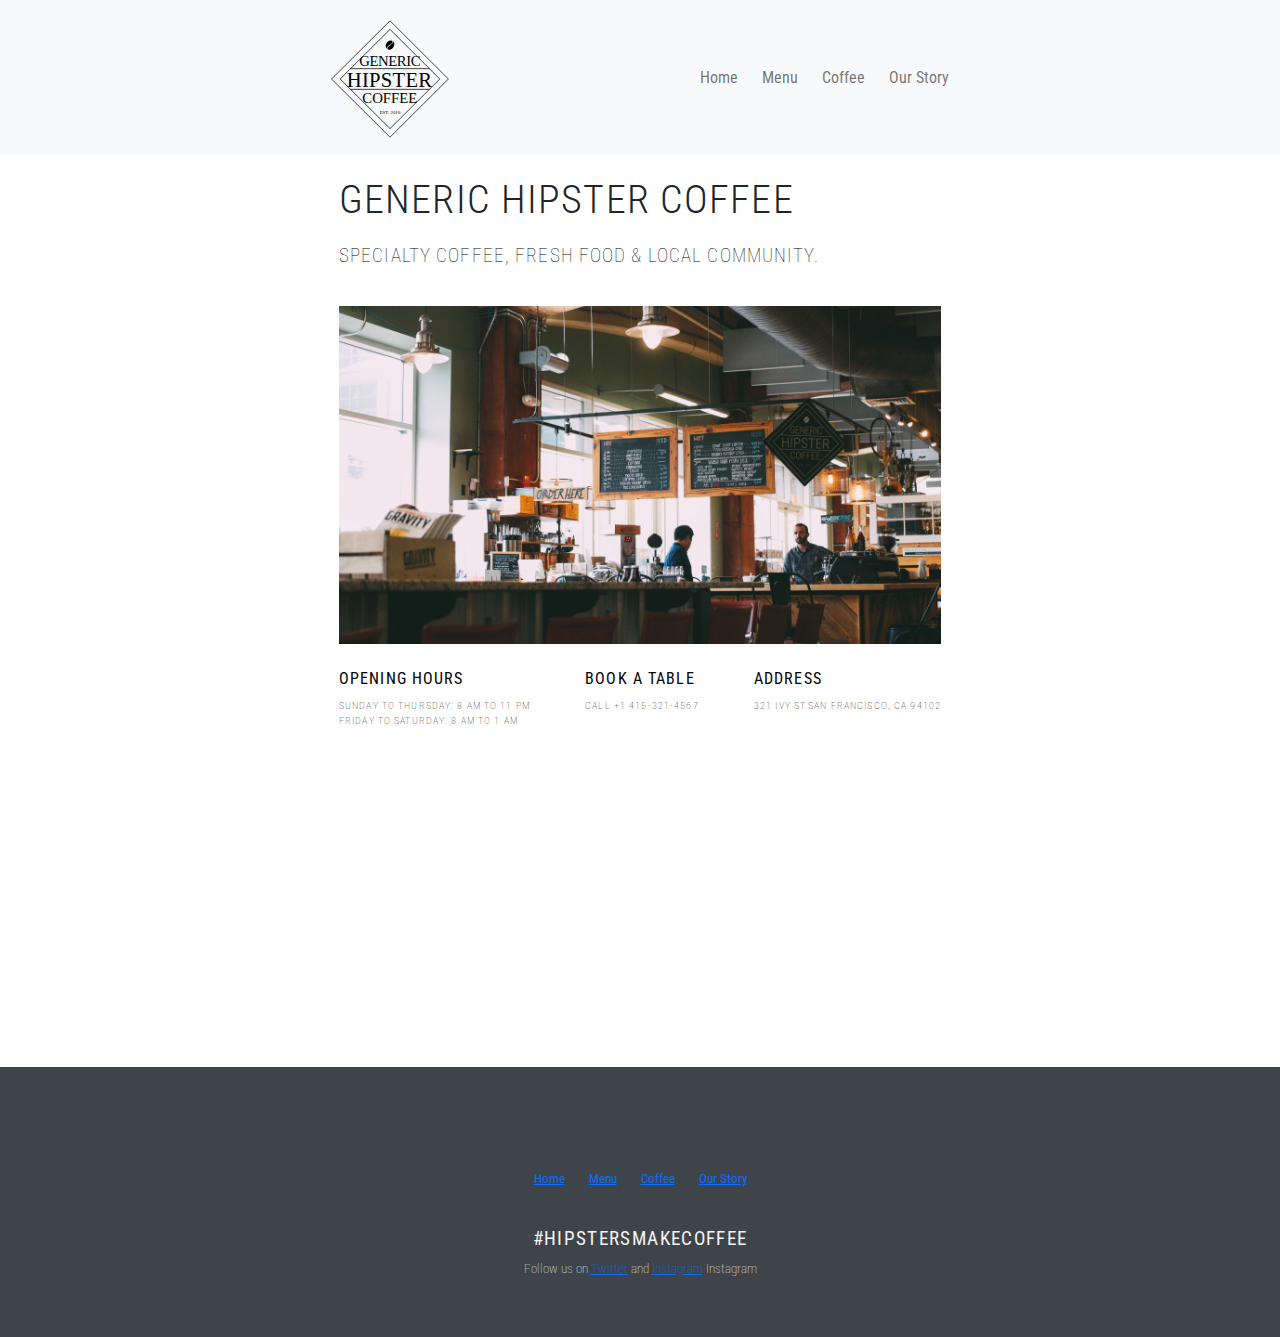
<file: index.html>
<!DOCTYPE html>
<html lang="en">

<head>
  <meta charset="UTF-8">
  <meta http-equiv="X-UA-Compatible" content="IE=edge">
  <meta name="viewport" content="width=device-width, initial-scale=1.0">
  <title>Hipster Coffee</title>
  <link rel="stylesheet" href="./index.css">
  <link rel="preconnect" href="https://fonts.googleapis.com">
  <link rel="preconnect" href="https://fonts.gstatic.com" crossorigin>
  <link href="https://fonts.googleapis.com/css2?family=Roboto+Condensed:wght@300;400;700&display=swap" rel="stylesheet">

</head>

<body>
  <nav class="nav">
    <div class="nav__container">
      <a href="#"><img src="./generic-hipster-coffee/logo.svg" alt=""></a>

      <ul class="nav__list">
        <li><a href="#home" class="nav__list-item">Home</a></li>
        <li><a href="./menu.html" class="nav__list-item">Menu</a></li>
        <li><a href="./coffee.html" class="nav__list-item">Coffee</a></li>
        <li><a href="./story.html" class="nav__list-item">Our Story</a></li>

      </ul>
    </div>
  </nav>

  <section class="home" id="home">
    <div class="home__general">
      <h1 class="home__title">GENERIC HIPSTER COFFEE</h1>
      <h3 class="home__small-title">SPECIALTY COFFEE, FRESH FOOD & LOCAL COMMUNITY.</h3>
      <img src="./generic-hipster-coffee/counter.jpg" alt="counter-image" class="home__img">
    </div>

    <div class="home__infos">
      <div class="home__info">
        <h5>OPENING HOURS</h5>
        <p>sunday to thursday: 8 am to 11 pm <br>
          friday to saturday: 8 am to 1 am</p>
      </div>

      <div class="home__info">
        <h5>BOOK A TABLE</h5>
        <p>Call +1 415-321-4567</p>
      </div>

      <div class="home__info">
        <h5>ADDRESS</h5>
        <p>321 Ivy St.San Francisco, CA 94102</p>
      </div>
    </div>

    <iframe
      src="https://www.google.com/maps/embed?pb=!1m18!1m12!1m3!1d20484.32195796558!2d14.398731010839855!3d50.07617130000003!2m3!1f0!2f0!3f0!3m2!1i1024!2i768!4f13.1!3m3!1m2!1s0x470b948ef9782367%3A0xceb5524cb6473e01!2sCosta%20Coffee!5e0!3m2!1sen!2scz!4v1683274660988!5m2!1sen!2scz"
      width="100%" height="300px" style="border:0;" allowfullscreen="" loading="lazy"
      referrerpolicy="no-referrer-when-downgrade" class="iframe__map"></iframe>

  </section>

  <footer class="footer">

    <ul class="footer__list">
      <li><a href="./index.html" class="footer__list-item">Home</a></li>
      <li><a href="./menu.html" class="footer__list-item">Menu</a></li>
      <li><a href="./coffee.html" class="footer__list-item">Coffee</a></li>
      <li><a href="./story.html" class="footer__list-item">Our Story</a></li>
    </ul>

    <div class="footer__text">
      <p class="text__white">#hipstersmakecoffee</p>
      <p class="text__white">Follow us on <a href="#" class="social">Twitter</a> and <a href="#"
          class="social">Instagram</a> Instagram</p>
    </div>
  </footer>

</body>

</html>
</file>
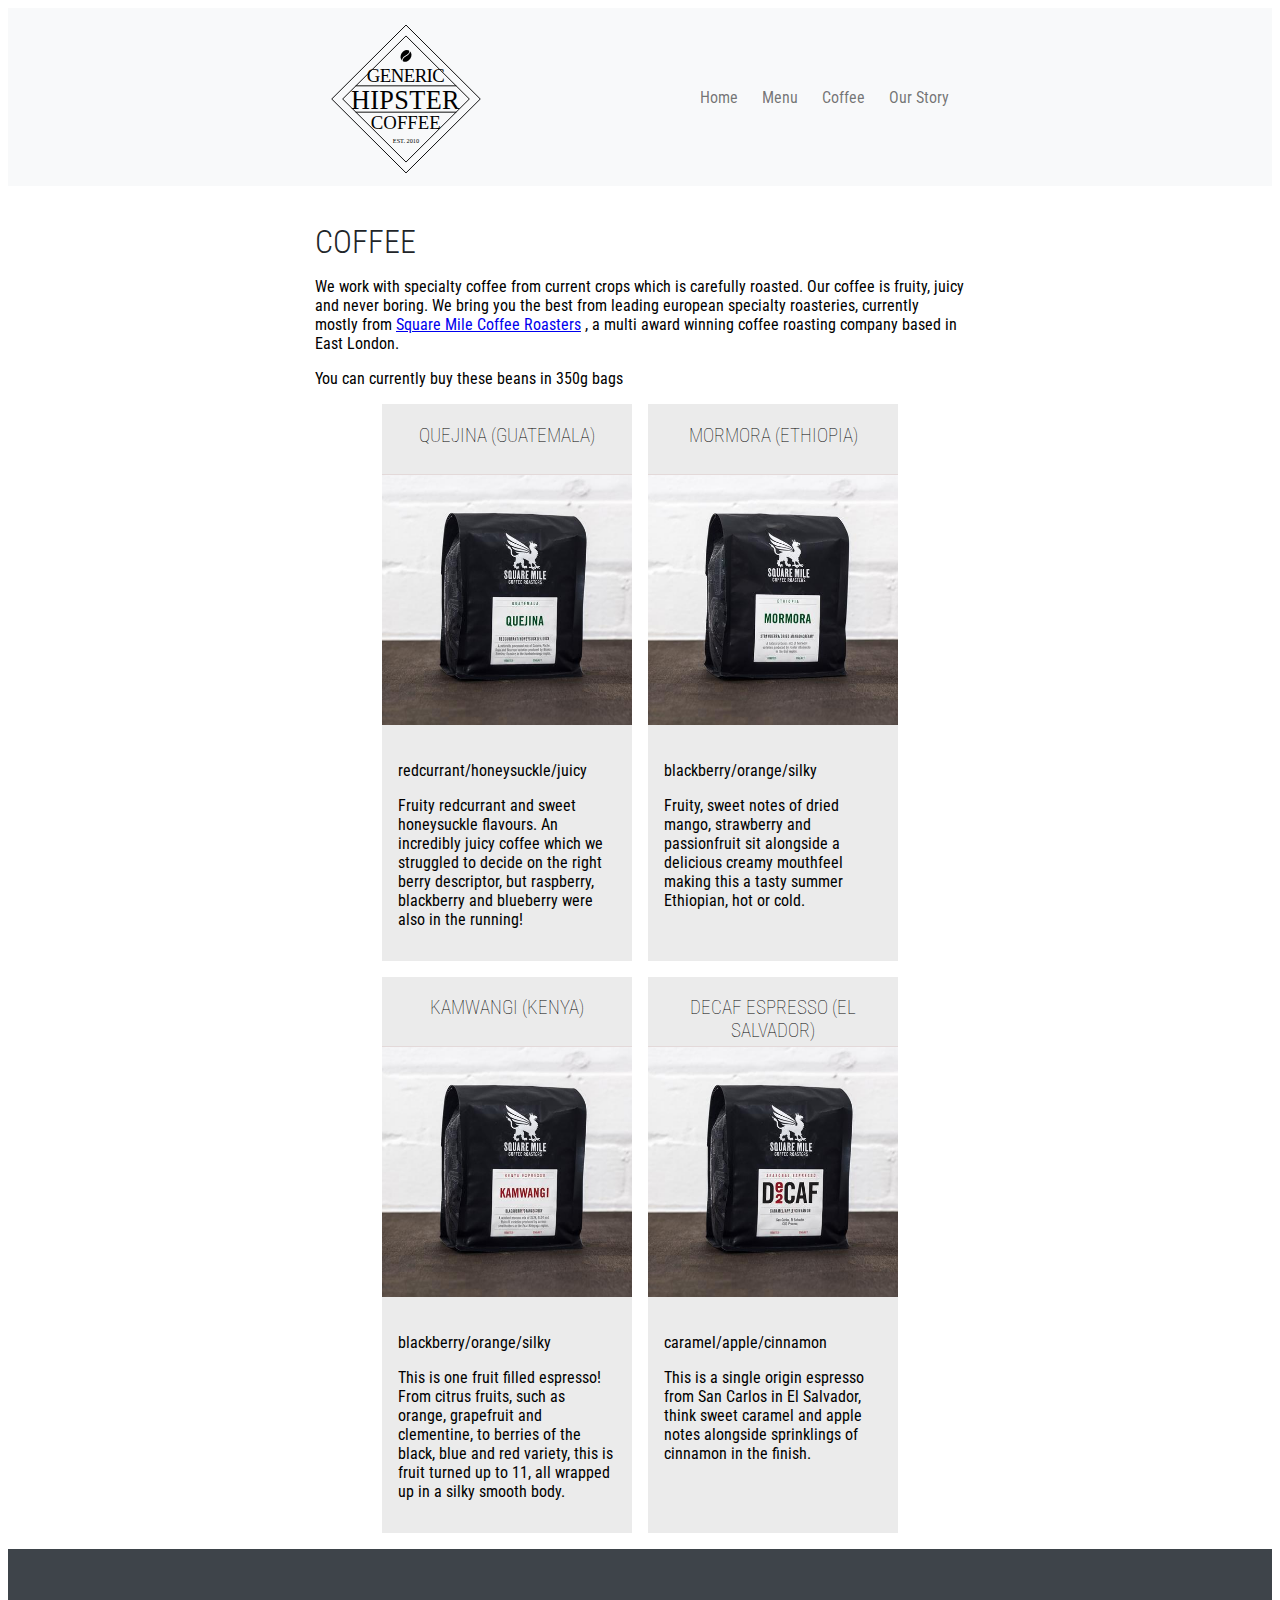
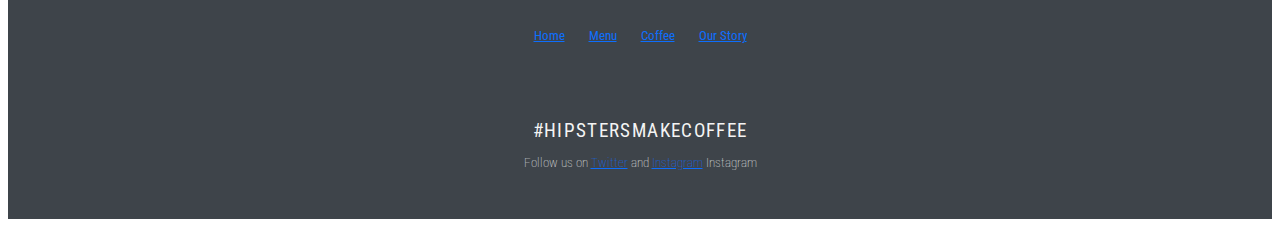
<file: coffee.html>
<!DOCTYPE html>
<html lang="en">

<head>
    <meta charset="UTF-8">
    <meta http-equiv="X-UA-Compatible" content="IE=edge">
    <meta name="viewport" content="width=device-width, initial-scale=1.0">
    <title>Generic Hipster Coffee </title>
    <link rel="stylesheet" href="coffee.css">
    <link rel="preconnect" href="https://fonts.googleapis.com">

    <link rel="preconnect" href="https://fonts.gstatic.com" crossorigin>

    <link href="https://fonts.googleapis.com/css2?family=Roboto+Condensed:wght@300;700&display=swap" rel="stylesheet">

</head>

<body>

    <nav class="nav">
        <div class="nav__container">
            <a href="#"><img src="./generic-hipster-coffee/logo.svg" alt=""></a>

            <ul class="nav__list">
                <li><a href="#home" class="nav__list-item">Home</a></li>
                <li><a href="./menu.html" class="nav__list-item">Menu</a></li>
                <li><a href="./coffee.html" class="nav__list-item">Coffee</a></li>
                <li><a href="./story.html" class="nav__list-item">Our Story</a></li>

            </ul>
        </div>
    </nav>

    <div class="coffee__container">
        <h1 class="coffee__heading">Coffee </h1>

        <p>
            We work with specialty coffee from current crops which is carefully roasted. Our coffee is fruity, juicy and
            never
            boring. We bring you the best from leading european specialty roasteries, currently mostly from <a
                href="#">Square
                Mile Coffee Roasters</a> , a multi award winning coffee roasting company based in East London.
        </p>


        <p> You can currently buy these beans in 350g bags </p>

        <div class="cards">

            <div class="card Quejina">
                <div class="kinds">
                    <p>Quejina (Guatemala) </p>
                </div>

                <div class="packages"><img class="coffee-img" src="IMG/smcr-quejina.jpg" alt="Quejina"></div>

                <div class="card-text">
                    <p>redcurrant/honeysuckle/juicy</p>

                    <p>Fruity redcurrant and sweet honeysuckle flavours. An incredibly juicy coffee which we struggled
                        to
                        decide on the right berry descriptor, but raspberry, blackberry and blueberry were also in the
                        running! </p>
                </div>
            </div>

            <div class="card Mormora">
                <div class="kinds">
                    <p>Mormora (Ethiopia) </p>
                </div>

                <div class="packages"><img class="coffee-img" src="IMG/smcr-mormora.jpg" alt="Mormora"></div>

                <div class="card-text">
                    <p>blackberry/orange/silky </p>

                    <p>Fruity, sweet notes of dried mango, strawberry and passionfruit sit alongside a delicious creamy
                        mouthfeel making this a tasty summer Ethiopian, hot or cold. </p>
                </div>
            </div>

            <div class="card Kamwangi">
                <div class="kinds">
                    <p>Kamwangi (Kenya) </p>
                </div>

                <div class="packages"><img class="coffee-img" src="IMG/smcr-kamwangi.jpg" alt="Kamwangi"></div>

                <div class="card-text">

                    <p>blackberry/orange/silky</p>
                    <p>This is one fruit filled espresso! From citrus fruits, such as orange, grapefruit and clementine,
                        to
                        berries of the black, blue and red variety, this is fruit turned up to 11, all wrapped up in a
                        silky
                        smooth body. </p>
                </div>

            </div>
            <div class="card Decaf">
                <div class="kinds">
                    <p>Decaf Espresso (El Salvador) </p>
                </div>

                <div class="packages"><img class="coffee-img" src="IMG/smcr-decaf-espresso.jpg" alt="Decaf"></div>

                <div class="card-text">

                    <p>caramel/apple/cinnamon </p>

                    <p>This is a single origin espresso from San Carlos in El Salvador, think sweet caramel and apple
                        notes
                        alongside sprinklings of cinnamon in the finish. </p>
                </div>
            </div>

        </div>
    </div>



    <footer class="footer">

        <ul class="footer__list">
            <li><a href="./index.html" class="footer__list-item">Home</a></li>
            <li><a href="./menu.html" class="footer__list-item">Menu</a></li>
            <li><a href="./coffee.html" class="footer__list-item">Coffee</a></li>
            <li><a href="./story.html" class="footer__list-item">Our Story</a></li>
        </ul>

        <div class="footer__text">
            <p class="text__white">#hipstersmakecoffee</p>
            <p class="text__white">Follow us on <a href="#" class="social">Twitter</a> and <a href="#"
                    class="social">Instagram</a> Instagram</p>
        </div>
    </footer>


</body>

</html>
</file>
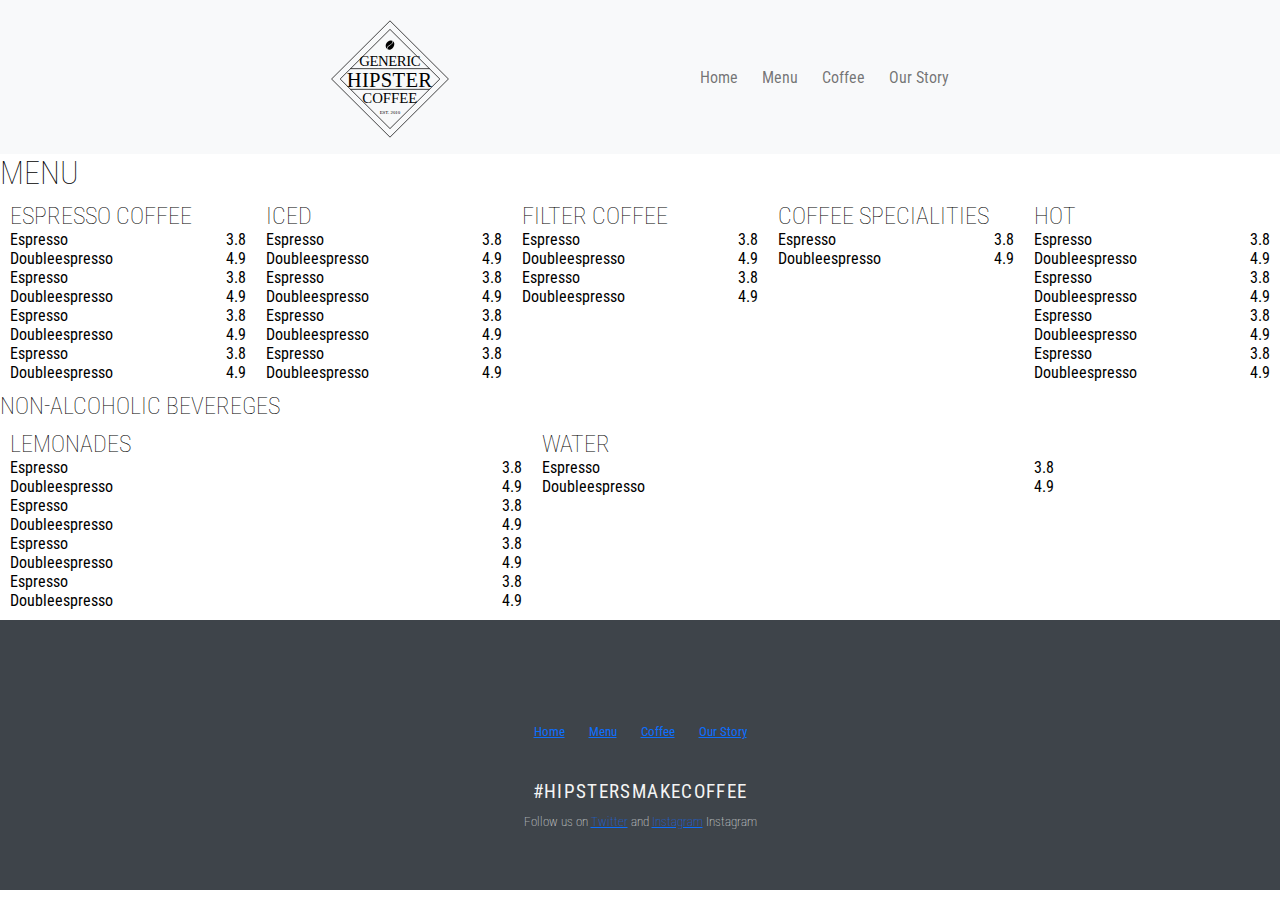
<file: menu.html>
<!DOCTYPE html>
<html lang="en">

<head>
    <meta charset="UTF-8">
    <meta http-equiv="X-UA-Compatible" content="IE=edge">
    <meta name="viewport" content="width=device-width, initial-scale=1.0">
    <title>Document</title>
    <link rel="stylesheet" href="./menu.css">
    <link rel="preconnect" href="https://fonts.googleapis.com">
    <link rel="preconnect" href="https://fonts.gstatic.com" crossorigin>
    <link href="https://fonts.googleapis.com/css2?family=Roboto+Condensed:wght@300;700&display=swap" rel="stylesheet">
</head>

<body>

    <nav class="nav">
        <div class="nav__container">
            <a href="#"><img src="./generic-hipster-coffee/logo.svg" alt=""></a>

            <ul class="nav__list">
                <li><a href="./index.html" class="nav__list-item">Home</a></li>
                <li><a href="./menu.html" class="nav__list-item">Menu</a></li>
                <li><a href="./coffee.html" class="nav__list-item">Coffee</a></li>
                <li><a href="./story.html" class="nav__list-item">Our Story</a></li>

            </ul>
        </div>
    </nav>

    <main>
        <h1>
            MENU
        </h1>

        <div class="cards">
            <div class="card">
                <h2>ESPRESSO COFFEE</h2>
                <div class="menu_coffee">
                    <p class="line">
                        <span>Espresso</span>
                        <span>3.8</span>
                    </p>
                    <p class="line">
                        <span>Doubleespresso</span>
                        <span>4.9</span>
                    </p>
                    <p class="line">
                        <span>Espresso</span>
                        <span>3.8</span>
                    </p>
                    <p class="line">
                        <span>Doubleespresso</span>
                        <span>4.9</span>
                    </p>
                    <p class="line">
                        <span>Espresso</span>
                        <span>3.8</span>
                    </p>
                    <p class="line">
                        <span>Doubleespresso</span>
                        <span>4.9</span>
                    </p>
                    <p class="line">
                        <span>Espresso</span>
                        <span>3.8</span>
                    </p>
                    <p class="line">
                        <span>Doubleespresso</span>
                        <span>4.9</span>
                    </p>
                </div>
            </div>

            <div class="card">
                <h2>ICED</h2>
                <div class="menu_coffee">
                    <p class="line">
                        <span>Espresso</span>
                        <span>3.8</span>
                    </p>
                    <p class="line">
                        <span>Doubleespresso</span>
                        <span>4.9</span>
                    </p>
                    <p class="line">
                        <span>Espresso</span>
                        <span>3.8</span>
                    </p>
                    <p class="line">
                        <span>Doubleespresso</span>
                        <span>4.9</span>
                    </p>
                    <p class="line">
                        <span>Espresso</span>
                        <span>3.8</span>
                    </p>
                    <p class="line">
                        <span>Doubleespresso</span>
                        <span>4.9</span>
                    </p>
                    <p class="line">
                        <span>Espresso</span>
                        <span>3.8</span>
                    </p>
                    <p class="line">
                        <span>Doubleespresso</span>
                        <span>4.9</span>
                    </p>
                </div>
            </div>

            <div class="card">
                <h2>FILTER COFFEE</h2>
                <div class="menu_coffee">
                    <p class="line">
                        <span>Espresso</span>
                        <span>3.8</span>
                    </p>
                    <p class="line">
                        <span>Doubleespresso</span>
                        <span>4.9</span>
                    </p>
                    <p class="line">
                        <span>Espresso</span>
                        <span>3.8</span>
                    </p>
                    <p class="line">
                        <span>Doubleespresso</span>
                        <span>4.9</span>
                    </p>
                </div>
            </div>

            <div class="card">
                <h2>COFFEE SPECIALITIES</h2>
                <div class="menu_coffee">
                    <p class="line">
                        <span>Espresso</span>
                        <span>3.8</span>
                    </p>
                    <p class="line">
                        <span>Doubleespresso</span>
                        <span>4.9</span>
                    </p>
                </div>
            </div>

            <div class="card">
                <h2>HOT</h2>
                <div class="menu_coffee">
                    <p class="line">
                        <span>Espresso</span>
                        <span>3.8</span>
                    </p>
                    <p class="line">
                        <span>Doubleespresso</span>
                        <span>4.9</span>
                    </p>
                    <p class="line">
                        <span>Espresso</span>
                        <span>3.8</span>
                    </p>
                    <p class="line">
                        <span>Doubleespresso</span>
                        <span>4.9</span>
                    </p>
                    <p class="line">
                        <span>Espresso</span>
                        <span>3.8</span>
                    </p>
                    <p class="line">
                        <span>Doubleespresso</span>
                        <span>4.9</span>
                    </p>
                    <p class="line">
                        <span>Espresso</span>
                        <span>3.8</span>
                    </p>
                    <p class="line">
                        <span>Doubleespresso</span>
                        <span>4.9</span>
                    </p>
                </div>
            </div>

        </div>

        <h2>NON-ALCOHOLIC BEVEREGES</h2>

        <div class="cards">
            <div class="card">
                <h2>LEMONADES</h2>
                <div class="menu_coffee">
                    <p class="line">
                        <span>Espresso</span>
                        <span>3.8</span>
                    </p>
                    <p class="line">
                        <span>Doubleespresso</span>
                        <span>4.9</span>
                    </p>
                    <p class="line">
                        <span>Espresso</span>
                        <span>3.8</span>
                    </p>
                    <p class="line">
                        <span>Doubleespresso</span>
                        <span>4.9</span>
                    </p>
                    <p class="line">
                        <span>Espresso</span>
                        <span>3.8</span>
                    </p>
                    <p class="line">
                        <span>Doubleespresso</span>
                        <span>4.9</span>
                    </p>
                    <p class="line">
                        <span>Espresso</span>
                        <span>3.8</span>
                    </p>
                    <p class="line">
                        <span>Doubleespresso</span>
                        <span>4.9</span>
                    </p>
                </div>
            </div>

            <div class="card">
                <h2>WATER</h2>
                <div class="menu_coffee">
                    <p class="line">
                        <span>Espresso</span>
                        <span>3.8</span>
                    </p>
                    <p class="line">
                        <span>Doubleespresso</span>
                        <span>4.9</span>
                    </p>
                </div>
            </div>
        </div>

    </main>

    <footer class="footer">

        <ul class="footer__list">
            <li><a href="./index.html" class="footer__list-item">Home</a></li>
            <li><a href="./menu.html" class="footer__list-item">Menu</a></li>
            <li><a href="./coffee.html" class="footer__list-item">Coffee</a></li>
            <li><a href="./story.html" class="footer__list-item">Our Story</a></li>
        </ul>

        <div class="footer__text">
            <p class="text__white">#hipstersmakecoffee</p>
            <p class="text__white">Follow us on <a href="#" class="social">Twitter</a> and <a href="#"
                    class="social">Instagram</a> Instagram</p>
        </div>
    </footer>

</body>

</html>
</file>
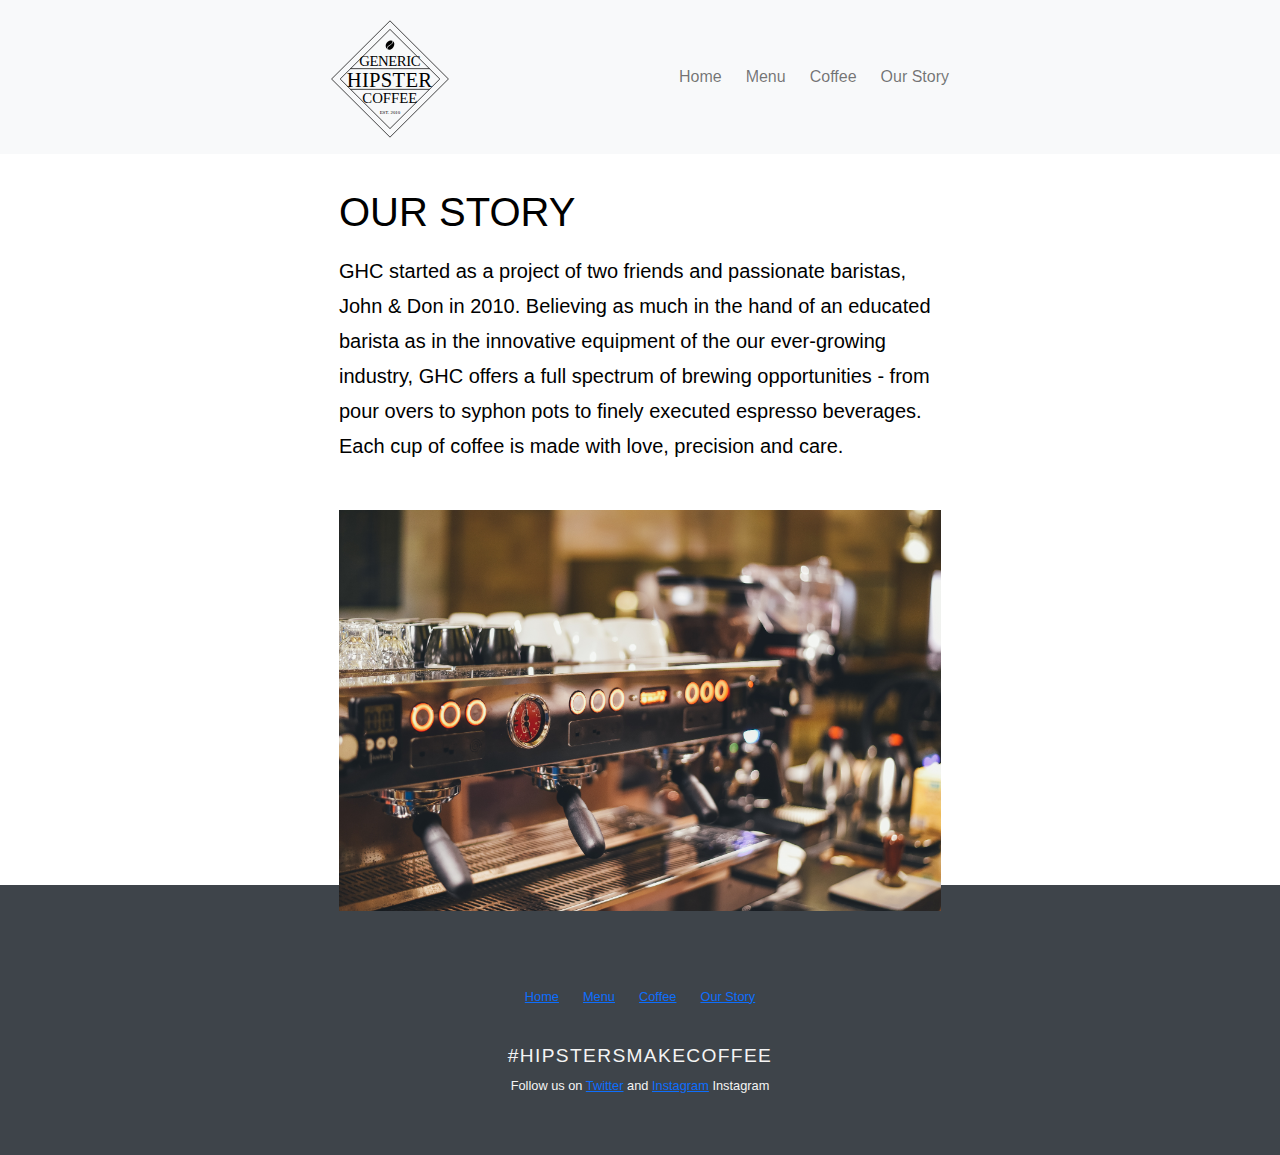
<file: story.html>
<!DOCTYPE html>
<html lang="en">

<head>
  <meta charset="UTF-8">
  <meta http-equiv="X-UA-Compatible" content="IE=edge">
  <meta name="viewport" content="width=device-width, initial-scale=1.0">
  <title>Story</title>
  <link rel="stylesheet" href="./story.css">
</head>

<body>

  <nav class="nav">
    <div class="nav__container">
      <a href="#"><img src="./generic-hipster-coffee/logo.svg" alt=""></a>

      <ul class="nav__list">
        <li><a href="./index.html" class="nav__list-item">Home</a></li>
        <li><a href="./menu.html" class="nav__list-item">Menu</a></li>
        <li><a href="./coffee.html" class="nav__list-item">Coffee</a></li>
        <li><a href="./story.html" class="nav__list-item">Our Story</a></li>

      </ul>
    </div>
  </nav>

  <section class="story">
    <h1 class="story__heading">OUR STORY</h1>
    <p>GHC started as a project of two friends and passionate baristas, John & Don in 2010. Believing as much in the
      hand of an
      educated barista as in the innovative equipment of the our ever-growing industry, GHC offers a full spectrum of
      brewing
      opportunities - from pour overs to syphon pots to finely executed espresso beverages. Each cup of coffee is made
      with
      love, precision and care.
    </p>
    <div class="img">
      <img src="./generic-hipster-coffee/espresso-machine.jpg" alt="espresso machine" class="story__img">
    </div>
  </section>

  <footer class="footer">

    <ul class="footer__list">
      <li><a href="./index.html" class="footer__list-item">Home</a></li>
      <li><a href="./menu.html" class="footer__list-item">Menu</a></li>
      <li><a href="./coffee.html" class="footer__list-item">Coffee</a></li>
      <li><a href="./story.html" class="footer__list-item">Our Story</a></li>
    </ul>

    <div class="footer__text">
      <p class="text__white">#hipstersmakecoffee</p>
      <p class="text__white">Follow us on <a href="#" class="social">Twitter</a> and <a href="#"
          class="social">Instagram</a> Instagram</p>
    </div>
  </footer>
</body>

</html>
</file>
<file: index.css>
*,
::after,
::before {
  margin: 0;
  padding: 0;
  box-sizing: border-box;
}

html {
  font-family: "Roboto Condensed", sans-serif;
}

/* ---NAV--- */
.nav {
  background-color: rgb(248, 249, 250);
}

.nav__container {
  display: flex;
  flex-direction: column;
  justify-content: space-between;
  align-items: center;
}

.nav a img {
  cursor: pointer;
  padding: 1rem 1rem 0.5rem;
  height: 150px;
  width: 150px;
}

.nav__list {
  display: flex;
  gap: 1.5rem;
  list-style: none;
  padding: 0.5rem 1rem;
}

.nav__list-item {
  color: rgba(0, 0, 0, 0.55);
  text-decoration: none;
}

.nav__list-item:hover {
  color: rgb(0, 0, 0);
}

/* ---HOME--- */
.home {
  padding: 1rem 1.5rem 0;
  position: relative;
  letter-spacing: 0.07em;
  text-transform: uppercase;
  line-height: 1.5;
}

.home__title {
  color: #212529;
  font-size: 2.5rem;
  font-weight: 300;
  margin-bottom: 0.75rem;
}

.home__small-title {
  font-weight: 100;
  margin-bottom: 0.75rem;
}

.home__img {
  max-width: 100%;
  height: auto;
  margin-top: 1.5rem;
  margin-bottom: 1rem;
}

.home__infos {
  margin-bottom: 1rem;
  font-weight: 100;
}

.home__infos .home__info h5 {
  font-size: 1.5rem;
  font-weight: 100;
  margin-bottom: 0.5rem;
}

.home__info {
  margin-bottom: 1rem;
}

.iframe__map {
  position: relative;
  top: 50px;
}

/* ---FOOTER--- */
.footer {
  background-color: rgba(52, 58, 64, 0.95);
  display: flex;
  flex-direction: column;
  justify-content: center;
  align-items: center;
  height: 30vh;
}

.footer__list {
  display: flex;
  gap: 1.5rem;
  list-style: none;
  padding: 0.5rem 1rem;
  margin-top: 2rem;
}

.footer__list-item {
  color: #0d6efd;
  font-size: 0.8rem;
}

.footer__text {
  color: #f4f4f4;
  margin-top: 2rem;
}

.footer__text p:nth-child(1) {
  color: #f4f4f4;
  font-size: 1.2rem;
  letter-spacing: 0.07em;
  text-transform: uppercase;
  text-align: center;
  margin-bottom: 0.7rem;
}

.footer__text p:nth-child(2) {
  font-size: 0.8rem;
  font-weight: 100;
  text-align: center;
}

.social {
  color: #0d6efd;
}

@media (min-width: 600px) {
  .nav__container {
    margin: auto;
    display: flex;
    flex-direction: row;
    max-width: 650px;
    justify-content: space-between;
    align-items: center;
  }

  .home {
    margin: auto;
    max-width: 650px;
  }

  .home__infos {
    display: flex;
    flex-direction: row;
    justify-content: space-between;
  }

  .home__infos .home__info h5 {
    font-size: 1rem;
    font-weight: 400;
  }

  .home__infos .home__info p {
    font-size: 0.6rem;
  }
}
</file>
<file: coffee.css>
html {
  font-family: "Roboto Condensed", sans-serif;
}

/* ---NAV--- */
.nav {
  background-color: rgb(248, 249, 250);
}

.nav__container {
  display: flex;
  flex-direction: column;
  justify-content: space-between;
  align-items: center;
}

.nav a img {
  cursor: pointer;
  padding: 1rem 1rem 0.5rem;
  height: 150px;
  width: 150px;
}

.nav__list {
  display: flex;
  gap: 1.5rem;
  list-style: none;
  padding: 0.5rem 1rem;
}

.nav__list-item {
  color: rgba(0, 0, 0, 0.55);
  text-decoration: none;
}

.nav__list-item:hover {
  color: rgb(0, 0, 0);
}

html {
  font-family: "Roboto Condensed", sans-serif;
}

/* ---NAV--- */
.nav {
  background-color: rgb(248, 249, 250);
}

.nav__container {
  display: flex;
  flex-direction: column;
  justify-content: space-between;
  align-items: center;
}

.nav a img {
  cursor: pointer;
  padding: 1rem 1rem 0.5rem;
  height: 150px;
  width: 150px;
}

.nav__list {
  display: flex;
  gap: 1.5rem;
  list-style: none;
  padding: 0.5rem 1rem;
}

.nav__list-item {
  color: rgba(0, 0, 0, 0.55);
  text-decoration: none;
}

.nav__list-item:hover {
  color: rgb(0, 0, 0);
}

.coffee__container {
  max-width: 650px;
  margin: auto;
  padding: 1rem;
}

.card {
  width: 250px;
  background-color: rgb(235, 235, 235);
}

.cards {
  display: flex;
  flex-wrap: wrap;
  justify-content: center;
  gap: 1rem;
}

.coffee-img {
  width: 100%;
  border-top: 1px rgb(227, 217, 217) solid;
}

.coffee__heading {
  color: #212529;
  font-size: 2rem;
  font-weight: 300;
  margin-bottom: 0.75rem;
  text-transform: uppercase;
}

.kinds {
  text-align: center;
  font-family: "Roboto Condensed";
  font-weight: 100;
  text-transform: uppercase;
  font-size: larger;
  height: 50px;
}

.card-text {
  padding: 1rem;
}

/* ---FOOTER--- */
.footer {
  background-color: rgba(52, 58, 64, 0.95);
  display: flex;
  flex-direction: column;
  justify-content: center;
  align-items: center;
  height: 30vh;
}

.footer__list {
  display: flex;
  gap: 1.5rem;
  list-style: none;
  padding: 0.5rem 1rem;
  margin-top: 2rem;
}

.footer__list-item {
  color: #0d6efd;
  font-size: 0.8rem;
}

.footer__text {
  color: #f4f4f4;
  margin-top: 2rem;
}

.footer__text p:nth-child(1) {
  color: #f4f4f4;
  font-size: 1.2rem;
  letter-spacing: 0.07em;
  text-transform: uppercase;
  text-align: center;
  margin-bottom: 0.7rem;
}

.footer__text p:nth-child(2) {
  font-size: 0.8rem;
  font-weight: 100;
  text-align: center;
}

.social {
  color: #0d6efd;
}

@media (min-width: 600px) {
  .nav__container {
    margin: auto;
    display: flex;
    flex-direction: row;
    max-width: 650px;
    justify-content: space-between;
    align-items: center;
  }
}
</file>
<file: menu.css>
*,
::after,
::before {
  margin: 0;
  padding: 0;
  box-sizing: border-box;
}

html {
  font-family: "Roboto Condensed", sans-serif;
}

/* ---NAV--- */
.nav {
  background-color: rgb(248, 249, 250);
}

.nav__container {
  display: flex;
  flex-direction: column;
  justify-content: space-between;
  align-items: center;
}

.nav a img {
  cursor: pointer;
  padding: 1rem 1rem 0.5rem;
  height: 150px;
  width: 150px;
}

.nav__list {
  display: flex;
  gap: 1.5rem;
  list-style: none;
  padding: 0.5rem 1rem;
}

.nav__list-item {
  color: rgba(0, 0, 0, 0.55);
  text-decoration: none;
}

.nav__list-item:hover {
  color: rgb(0, 0, 0);
}

main {
  font-family: "Roboto Condensed", sans-serif;
}

h1,
h2 {
  font-family: "Roboto Condensed", sans-serif;

  font-weight: 100;
}

body {
  margin: 0 auto;
}

main {
  max-width: 100vw;
}

.cards {
  display: flex;
  width: 100%;
}

.card {
  margin: 10px;
  width: 40%;
}

.line {
  display: flex;
  justify-content: space-between;
}

/* ---FOOTER--- */
.footer {
  background-color: rgba(52, 58, 64, 0.95);
  display: flex;
  flex-direction: column;
  justify-content: center;
  align-items: center;
  height: 30vh;
}

.footer__list {
  display: flex;
  gap: 1.5rem;
  list-style: none;
  padding: 0.5rem 1rem;
  margin-top: 2rem;
}

.footer__list-item {
  color: #0d6efd;
  font-size: 0.8rem;
}

.footer__text {
  color: #f4f4f4;
  margin-top: 2rem;
}

.footer__text p:nth-child(1) {
  color: #f4f4f4;
  font-size: 1.2rem;
  letter-spacing: 0.07em;
  text-transform: uppercase;
  text-align: center;
  margin-bottom: 0.7rem;
}

.footer__text p:nth-child(2) {
  font-size: 0.8rem;
  font-weight: 100;
  text-align: center;
}

.social {
  color: #0d6efd;
}

@media (min-width: 600px) {
  .nav__container {
    margin: auto;
    display: flex;
    flex-direction: row;
    max-width: 650px;
    justify-content: space-between;
    align-items: center;
  }
}
</file>
<file: story.css>
*,
::after,
::before {
  margin: 0;
  padding: 0;
  box-sizing: border-box;
}

html {
  font-family: "Roboto Condensed", sans-serif;
}

/* ---NAV--- */
.nav {
  background-color: rgb(248, 249, 250);
}

.nav__container {
  display: flex;
  flex-direction: column;
  justify-content: space-between;
  align-items: center;
}

.nav a img {
  cursor: pointer;
  padding: 1rem 1rem 0.5rem;
  height: 150px;
  width: 150px;
}

.nav__list {
  display: flex;
  gap: 1.5rem;
  list-style: none;
  padding: 0.5rem 1rem;
}

.nav__list-item {
  color: rgba(0, 0, 0, 0.55);
  text-decoration: none;
}

.nav__list-item:hover {
  color: rgb(0, 0, 0);
}

/* ---FOOTER--- */
.footer {
  background-color: rgba(52, 58, 64, 0.95);
  display: flex;
  flex-direction: column;
  justify-content: center;
  align-items: center;
  height: 30vh;
}

.footer__list {
  display: flex;
  gap: 1.5rem;
  list-style: none;
  padding: 0.5rem 1rem;
  margin-top: 2rem;
}

.footer__list-item {
  color: #0d6efd;
  font-size: 0.8rem;
}

.footer__text {
  color: #f4f4f4;
  margin-top: 2rem;
}

.footer__text p:nth-child(1) {
  color: #f4f4f4;
  font-size: 1.2rem;
  letter-spacing: 0.07em;
  text-transform: uppercase;
  text-align: center;
  margin-bottom: 0.7rem;
}

.footer__text p:nth-child(2) {
  font-size: 0.8rem;
  font-weight: 100;
  text-align: center;
}

.social {
  color: #0d6efd;
}

@media (min-width: 600px) {
  .nav__container {
    margin: auto;
    display: flex;
    flex-direction: row;
    max-width: 650px;
    justify-content: space-between;
    align-items: center;
  }
}

/* ---STORY--- */
.story {
  padding: 1rem 1.5rem 0;
  max-width: 650px;
  margin: auto;
}

.story p {
  margin-bottom: 1rem;
  font-size: 1.25rem;
  font-weight: 300;
  line-height: 1.75;
}

.img {
  position: relative;
  top: 30px;
  margin: auto;
  max-width: 100%;
}

.story__img {
  height: auto;
  max-width: 100%;
}

.story__heading {
  font-size: 2.5rem;
  font-weight: 100;
  margin-top: 0.75rem;
  margin-bottom: 0.75rem;
  font-weight: 300;
  line-height: 1.5;
}
</file>
